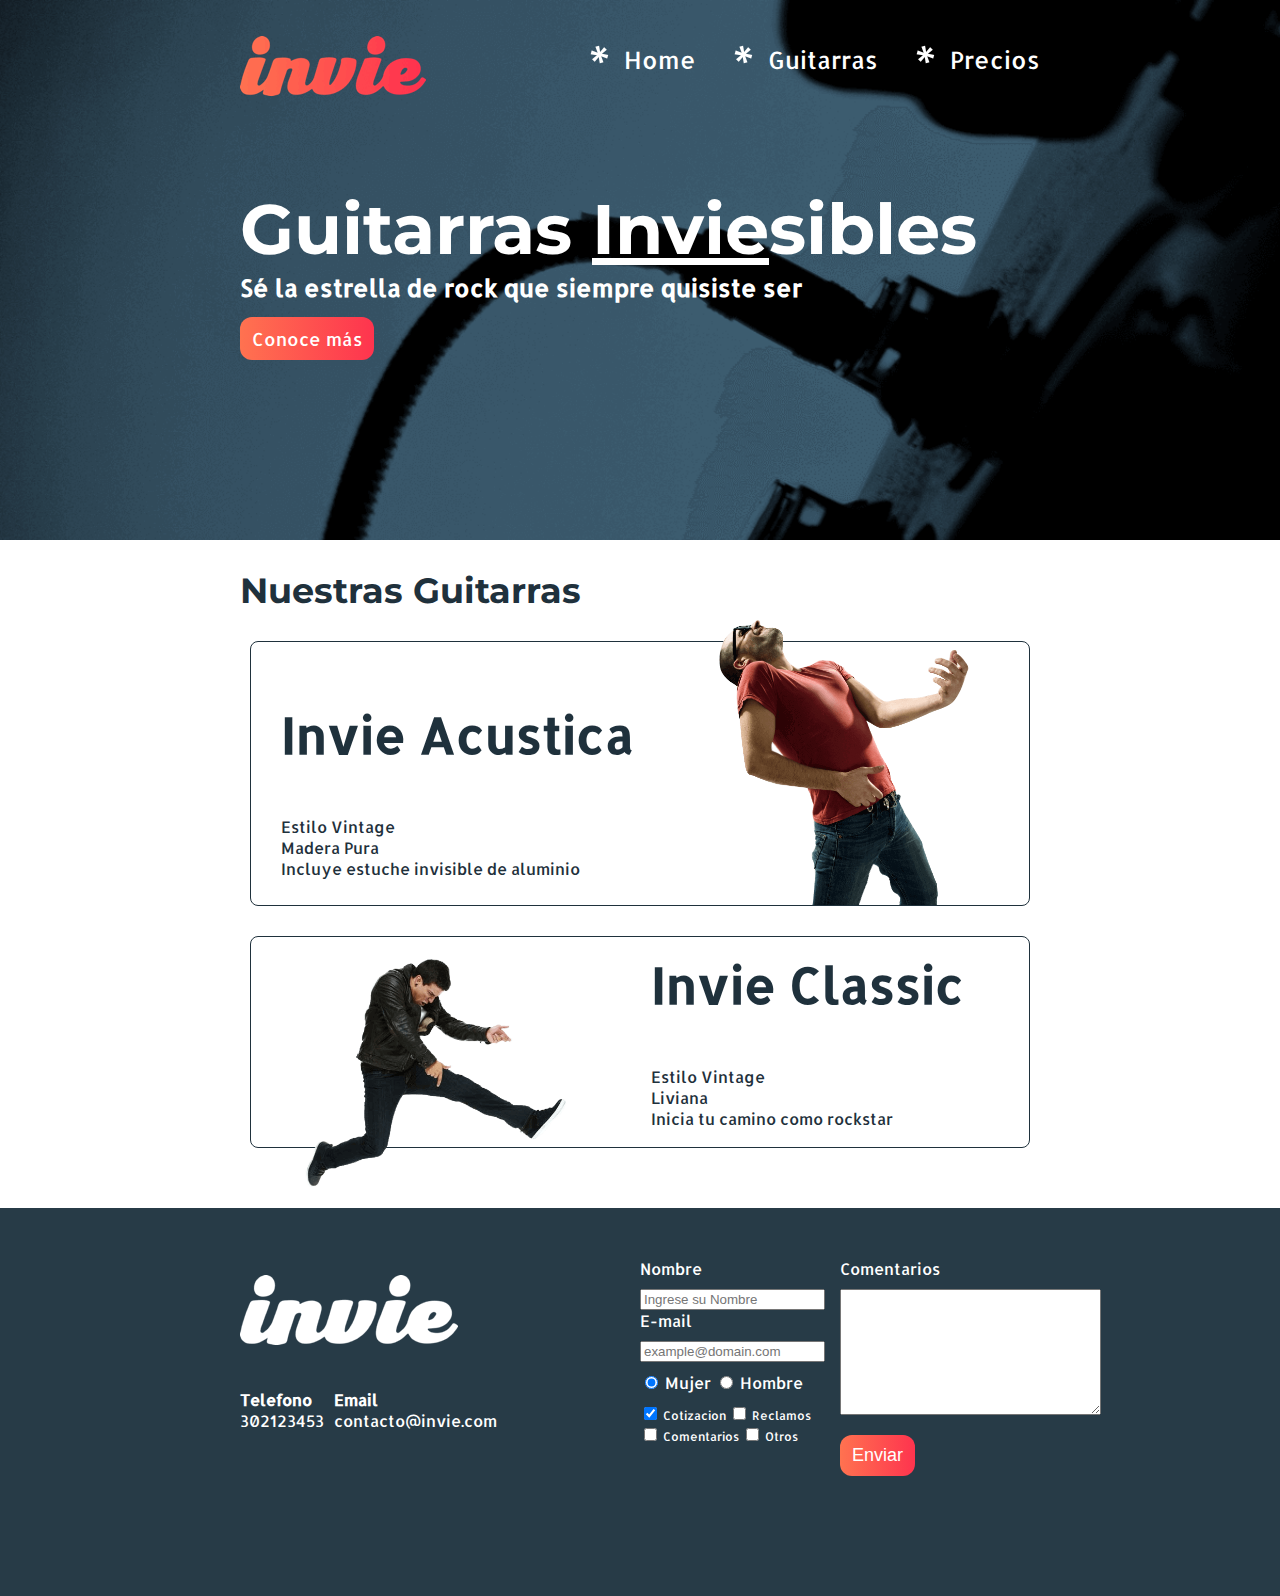
<file: index.html>
<!DOCTYPE html>
<html>
  <head>
    <meta charset="utf-8">
    <title>Invie - Tus mejores Guitarras!</title>
    <link rel="stylesheet" href="./css/invie.css">
    <link href="https://fonts.googleapis.com/css?family=Allerta|Montserrat:400,700" rel="stylesheet">
  </head>
  <body>
    <section id="portada" class="portada background"><!-- portada -->
      <header id="header" class="header contenedor"><!-- header  -->
        <figure class="logotipo"><!-- logotipo -->
          <img src="./images/invie.png" alt="Logotipo Invie" width="186px" height="60px" />
        </figure>
        <nav class="menu"><!-- menu -->
          <ul>
            <li><a href="./index.html">Home</a></li>
            <li><a href="#guitarras">Guitarras</a></li>
            <li><a href="./precios.html">Precios</a></li>
          </ul>
        </nav>
      </header>
      <div class="contenedor">
        <h1 class="titulo">Guitarras <span>Invie</span>sibles</h1><!-- titulo -->
        <h3 class="title-a">Sé la estrella de rock que siempre quisiste ser</h3><!-- resumen -->
        <a href="#guitarras" class="button" name="button">Conoce más</a><!-- boton -->
      </div>
    </section>
    <section id="guitarras" class="guitarras contenedor"><!-- guitarras -->
      <h2>Nuestras Guitarras</h2><!-- titulo -->
      <article class="guitarra"><!-- guitarra 1 -->
        <img class="right" src="./images/invie-acustica.png" alt="Invie - Guitarra acustica" width="350px" />
        <div class="contenedor-guitarra-a">
          <h3 class="title-b">Invie Acustica</h3>
          <ol>
            <li>Estilo Vintage</li>
            <li>Madera Pura</li>
            <li>Incluye estuche invisible de aluminio</li>
          </ol>
        </div>
      </article>
      <article class="guitarra b"><!-- guitarra 2 -->
        <img class="left" src="./images/invie-classic.png" alt="Invie - Guitarra Classic" width="350px"/>
        <div class="contenedor-guitarra-b">
          <h3 class="title-b">Invie Classic</h3>
          <ol>
            <li>Estilo Vintage</li>
            <li>Liviana</li>
            <li>Inicia tu camino como rockstar</li>
          </ol>
        </div>
      </article>
    </section>
    <footer class="footer">
      <div class="contenedor">
        <div class="contacto">
          <img src="./images/invie-white.png" alt="logotipo blanco" />
          <a href="tel:+52302123453"><strong>Telefono</strong><span>302123453</span></a>
          <a href="email:contacto@invie.com"><strong>Email</strong><span>contacto@invie.com</span></a>
        </div>
        <form class="formulario">
          <div class="col1">
            <label for="nombre">Nombre</label>
            <input type="text" id="nombre" placeholder="Ingrese su Nombre" required name="nombre"/>
            <label for="email">E-mail</label>
            <input type="email" id="email" placeholder="example@domain.com" required name="email"/>
            <div class="sexo">
              <label for="mujer">
                <input type="radio" checked id="mujer" name="sexo" value="Mujer"> Mujer
              </label>
              <label for="hombre">
                <input type="radio" id="hombre" name="sexo" value="Hombre"> Hombre
              </label>
            </div>
            <div class="intereses">
              <label for="cotizacion">
                <input type="checkbox" checked id="" name="cotizacion" value="Cotizacion"> Cotizacion
              </label>
              <label for="reclamos">
                <input type="checkbox" id="" name="reclamos" value="Reclamos"> Reclamos
              </label>
              <label for="comentarios">
                <input type="checkbox" id="comentarios" name="intereses" value="Comentarios"> Comentarios
              </label>
              <label for="otros">
                <input type="checkbox" id="otros" name="intereses" value="Otros"> Otros
              </label>
            </div>
          </div>
          <div class="col2">
            <label for="comentarios">Comentarios</label>
            <textarea name="name" id="comentarios" rows="8" cols="30"></textarea>
            <input class="button"  type="submit" name="" value="Enviar"/>
          </div>
        </form>
      </div>
    </footer>
  </body>
</html>
</file>
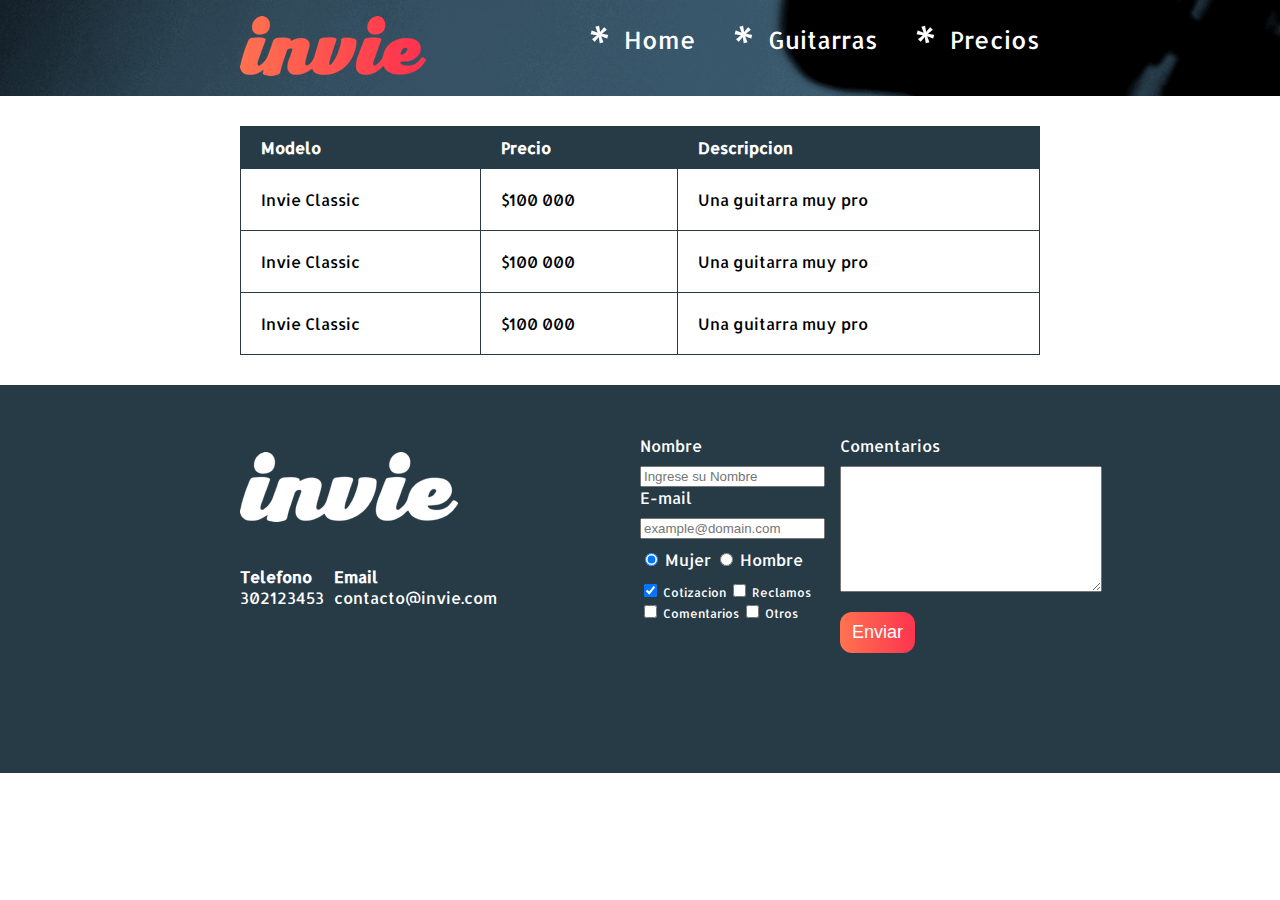
<file: precios.html>
<!DOCTYPE html>
<html>
  <head>
    <meta charset="utf-8">
    <title>Invie - Tus mejores Guitarras!</title>
    <link rel="stylesheet" href="./css/invie.css">
    <link href="https://fonts.googleapis.com/css?family=Allerta|Montserrat:400,700" rel="stylesheet">
  </head>
  <body>
    <header id="header" class="header background"><!-- header  -->
      <div class="contenedor">
        <figure class="logotipo"><!-- logotipo -->
          <img src="./images/invie.png" alt="Logotipo Invie" width="186px" height="60px" />
        </figure>
        <nav class="menu"><!-- menu -->
          <ul>
            <li><a href="./index.html">Home</a></li>
            <li><a href="./index.html#guitarras">Guitarras</a></li>
            <li><a href="./precios.html">Precios</a></li>
          </ul>
        </nav>
      </div>
    </header>
      <section class="tabla">
        <div class="contenedor">
          <table>
            <thead>
              <tr>
                <th>Modelo</th>
                <th>Precio</th>
                <th>Descripcion</th>
              </tr>
            </thead>
            <tbody>
              <tr>
                <td>Invie Classic</td>
                <td>$100 000</td>
                <td>Una guitarra muy pro</td>
              </tr>
              <tr>
                <td>Invie Classic</td>
                <td>$100 000</td>
                <td>Una guitarra muy pro</td>
              </tr>
              <tr>
                <td>Invie Classic</td>
                <td>$100 000</td>
                <td>Una guitarra muy pro</td>
              </tr>
            </tbody>
          </table>
        </div>
      </section>
    <footer class="footer">
      <div class="contenedor">
        <div class="contacto">
          <img src="./images/invie-white.png" alt="logotipo blanco" />
          <a href="tel:+52302123453"><strong>Telefono</strong><span>302123453</span></a>
          <a href="email:contacto@invie.com"><strong>Email</strong><span>contacto@invie.com</span></a>
        </div>
        <form class="formulario">
          <div class="col1">
            <label for="nombre">Nombre</label>
            <input type="text" id="nombre" placeholder="Ingrese su Nombre" required name="nombre"/>
            <label for="email">E-mail</label>
            <input type="email" id="email" placeholder="example@domain.com" required name="email"/>
            <div class="sexo">
              <label for="mujer">
                <input type="radio" checked id="mujer" name="sexo" value="Mujer"> Mujer
              </label>
              <label for="hombre">
                <input type="radio" id="hombre" name="sexo" value="Hombre"> Hombre
              </label>
            </div>
            <div class="intereses">
              <label for="cotizacion">
                <input type="checkbox" checked id="" name="cotizacion" value="Cotizacion"> Cotizacion
              </label>
              <label for="reclamos">
                <input type="checkbox" id="" name="reclamos" value="Reclamos"> Reclamos
              </label>
              <label for="comentarios">
                <input type="checkbox" id="comentarios" name="intereses" value="Comentarios"> Comentarios
              </label>
              <label for="otros">
                <input type="checkbox" id="otros" name="intereses" value="Otros"> Otros
              </label>
            </div>
          </div>
          <div class="col2">
            <label for="comentarios">Comentarios</label>
            <textarea name="name" id="comentarios" rows="8" cols="30"></textarea>
            <input class="button"  type="submit" name="" value="Enviar"/>
          </div>
        </form>
      </div>
    </footer>
  </body>
</html>
</file>
<file: css/invie.css>
/**{
  padding: 10px;
  margin: 10px;
  border: 2px solid red;
}*/

body{
  font-family: 'Allerta', sans-serif;
  margin: 0px;
}

input, textarea{
  outline: 0;
}

input:focus, textarea:focus{
  background: lightgray;
}

.titulo{
  font-size: 70px;
  font-family: 'Montserrat', sans-serif;
  margin-bottom: 0px;
  margin-top: 70px;
}

.button{
  margin-bottom: 70px;
  border-radius: 12px;
  padding: 10px 12px;
  background: #fd324e;
  cursor: pointer;
  color: white;
  border: none;
  font-size: 18px;
  text-decoration: none;
  background: linear-gradient(to left, #fe344e, #ff7250);
}

.title-a{
  font-size: 24px;
  margin-top: 0px;
}
.title-b{
  font-size: 50px;
}
.guitarras h2{
  font-size: 35px;
  font-family: 'Montserrat', sans-serif;
}

.contenedor{
  width: 800px;
  margin: auto;
  position: relative;
}

.guitarras{
  color: #1F313C;
  margin-bottom: 60px;
}

.background{
  background-image: url('../images/background.png');
  background-size: cover;
}
.portada{
  color: white;
  padding: 20px;
  height: 500px;
}

.menu{
  font-size: 24px;
  display: inline-block;
  position: absolute;
  right: 0;
}

.menu a{
  color: white;
  text-decoration: none;
}
.menu li{
  display: inline-block;
  margin-left: 30px;
}

.menu li:before{
  content: '* ';
  color: white;
  font-size: 50px;
  line-height: 20px;
  vertical-align: middle;
}

.logotipo{
  display: inline-block;
  margin-left: 0px;
}

.titulo span{
  text-decoration: underline;
}

.guitarra{
  /*overflow: hidden;*/
  border: 1px solid #1F313C;
  padding: 10px;
  margin: 10px 10px 30px 10px;
  border-radius: 8px;
}

.guitarra ol{
  padding: 0;
}

.right{
  float: right;
  position: relative;
  top: -97px;
}

.left{
  float: left;
  position: relative;
  /*top: 80px;*/
}

.contenedor-guitarra-a{
  padding-left: 20px;
}

.contenedor-guitarra-b{
  margin-left: 370px;
  padding-left: 20px;
  position: relative;
  bottom: 50px;
}
.guitarra.b{
  height: 190px;
}
.guitarra ol li{
  list-style-type: none;
}

.header{
  position: relative;
}

.footer{
  background: #273b47;
  padding: 50px 10px;
}

.contacto{
  display: flex;
  width: 300px;
  height: 200px;
  flex-wrap: wrap;
  align-items: center;
}

.contacto img , .contacto strong{
  display: block;
}

.contacto a{
  text-decoration: none;
  color: white;
  margin: 10px 10px 10px 0px;
}

.footer .contenedor{
    display: flex;
    justify-content: space-between;
}

.formulario{
  display: flex;
  width: 400px;
  color: white;
}

.col1, .col2{
  display: flex;
  flex-direction: column;
}
.col1{
  margin-right: 15px;
}

.col2{
  align-items: flex-start;
}

.intereses label{
  font-size: 12px;
}
.formulario label, .sexo, .intereses{
  margin-bottom: 10px;
}
#comentarios{
  margin-bottom: 20px;
}

.sexo{
  margin-top: 10px;
}

/*tablas*/
table{
  width: 100%;
}

th{
  background: #273b47;
  color: white;
  padding: 10px 20px;
  text-align: left;
}
td{
  padding: 20px;
}

table, th, td{
  border: 1px solid #273b47;
  border-collapse: collapse;
}
.tabla{
  margin: 30px 0px;
}
</file>
